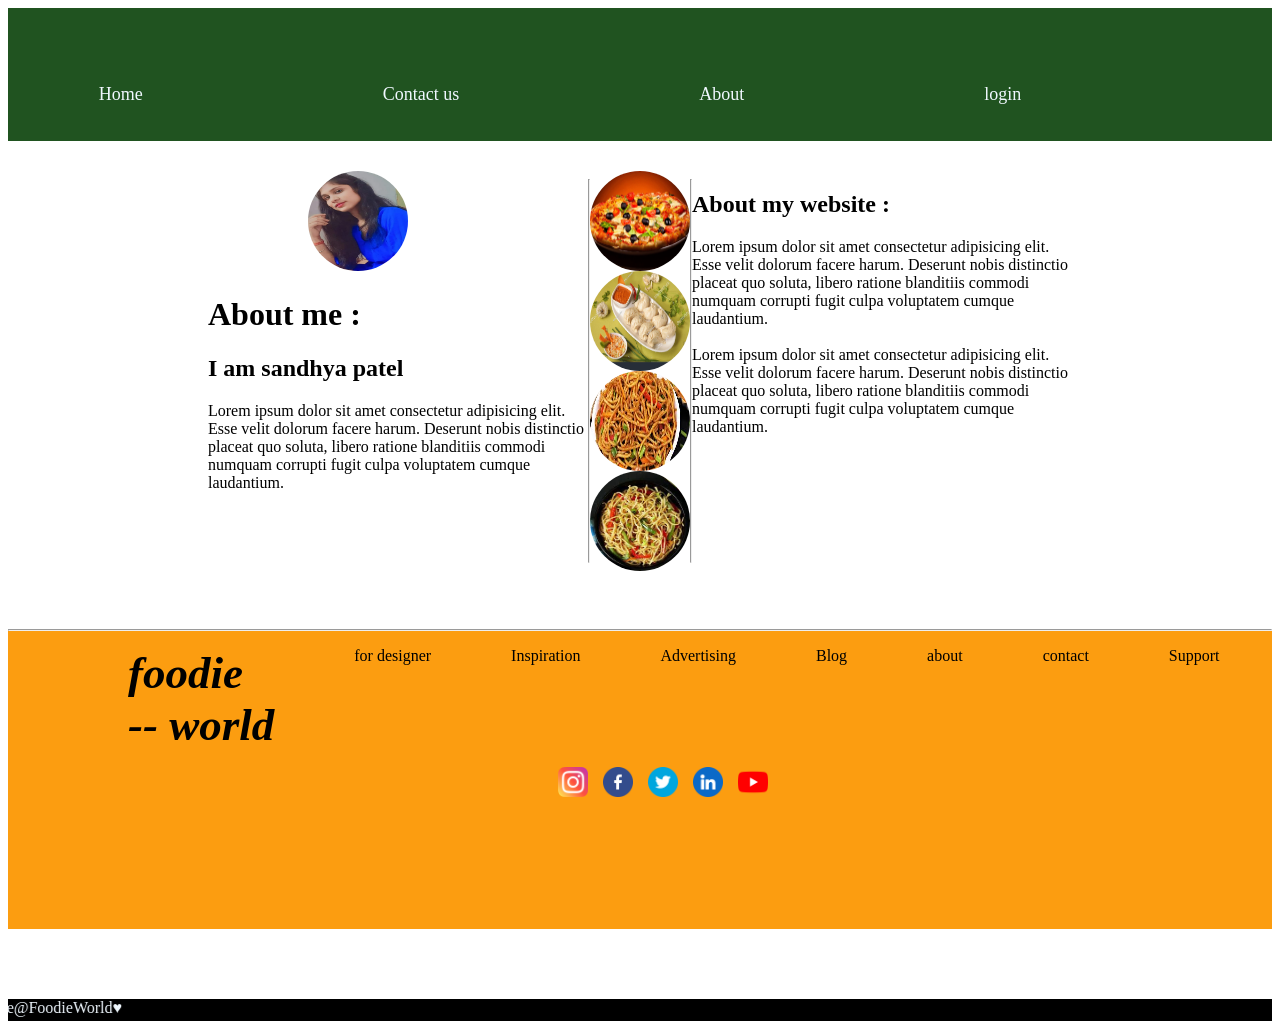
<file: about.html>
<!DOCTYPE html>
<html lang="en">
<head>
    <meta charset="UTF-8">
    <meta http-equiv="X-UA-Compatible" content="IE=edge">
    <meta name="viewport" content="width=device-width, initial-scale=1.0">
    <title>about</title>
    <style type="text/css">
        nav {
    background-color: rgb(32, 83, 32);
    color: black;
   display: grid;
    place-items: center;
    margin-bottom: 30px;
    font-family: Cambria, Cochin, Georgia, Times, 'Times New Roman', serif;
}
nav ul a{
    display: inline-block;
    padding: 20px;
    transition: o.2s ease;
    text-decoration-line: none;
}
nav ul  a:hover{
   
    color:black;
    border-radius: 5px;
}
        .s0 img{
            margin-left: 100px;
            transition: 0.5s ease;
        }
        .s0 img:hover{
            transform: scale(1.05);
        }
        .s0{
            margin-left: 200px;
        }
      
        .add {
          display: flex;
         
          
        }
        .center{
            margin-right: 200px;
        }
        .sum{
            text-align: center;
            margin-top: 30px;
            margin-left: 200px;
            
          
        }
        button{
           
            color: white;
            margin-left: 700px;
            width: fit-content;
        }
        i{
            text-align: center;
            margin-left: 600px;
        }
        .add1{
    background-color: grey;
    border-radius: 25px;

}
.s0 img{
    border-radius: 50%;
    width: 100px;
    height: 100px;
    margin-left: 100px;
}
.nav a{
    float: right;
    margin-right: 200px;
    text-decoration: none;
    color: aliceblue;
    margin-top: 40px;
    font-size: large;
}
.copy{
        margin-top: 70px;
        background-color: black;
        color: aliceblue;
        
    }
    .span img{
             display: block;
         width: 100px;
         height: 100px;
            transition: 0.5s ease;
            border-radius: 50%;
    
    }
    .about{
       
        margin-top: 40px;
        background-color: rgb(252, 157, 16);
        color: #000;
        height: 300px;

    }
    .about ul{
        display: flex;
    }
    .about ul li{
        padding-left: 70px;
        list-style: none;
        text-decoration: none;
        margin-left: 10px;
        cursor: pointer;
        list-style-type: none;
        color:black ;
    }
    .about ul li a{
text-decoration: none;
list-style-type: none;
color: #000;

    }
       
    li b{
        font-style: italic;
        font-size: 45px;
    }
    .about .im {
        display: flex;
        width: 30px;
        height: 30px;
        border-radius: 50%;
        margin-top: 10px;
        cursor: pointer;
        margin-top: 10px;
        margin-left: 500px;
        padding-left: 50px;
        
    
    }
    
  

    </style>
</head>
<body> 
    <nav class="nav">
    <ul type="none">
        <a href="loginpage.html"><li>login</li></a>
        <a href="about.html"><li>About</li></a>
        <a href="contact01.html"><li>Contact us</li></a>
<a href="foodie.html"><li> Home </li></a>




</ul>
</nav>
   
    
    <div class="add">
        <div class="s0 ">
            <img   src="image/sandhya (3).jpeg"  width="300px" height="300px" alt=""> <br>
            <h1> About me :</h1> 
         <h2>I am sandhya patel</h2> 

    Lorem ipsum dolor sit amet consectetur adipisicing elit. <br>
    Esse velit dolorum facere harum. Deserunt nobis distinctio <br>
    placeat quo soluta, libero ratione blanditiis commodi <br>
    numquam corrupti fugit culpa voluptatem cumque laudantium. <br><br>

</div> 
<hr>
<span class="span">
<img src="image/veg pizza.jpg" alt="">
<img src="image/chez momos.jpg" alt="">
<img src="image/masala chowmien.jpeg" alt="">
<img src="image/hakka noddles01.jpeg" alt="">

</span>
<hr>
<div class="center">
    <h2>About my website : </h2>
    <!-- <h3>Good Food Good Life! </h3><br> -->

    Lorem ipsum dolor sit amet consectetur adipisicing elit. <br>
    Esse velit dolorum facere harum. Deserunt nobis distinctio <br>
    placeat quo soluta, libero ratione blanditiis commodi <br>
    numquam corrupti fugit culpa voluptatem cumque laudantium. <br><br>
    Lorem ipsum dolor sit amet consectetur adipisicing elit. <br>
    Esse velit dolorum facere harum. Deserunt nobis distinctio <br>
    placeat quo soluta, libero ratione blanditiis commodi <br>
    numquam corrupti fugit culpa voluptatem cumque laudantium. <br><br>
    <br>
  
    
</div>
</div>

<br>

<section class="about">
    <hr>
    
    <ul>
        <li><b>foodie <br>-- world</b> </li>
        <li>for designer</li>
        <li>Inspiration</li>
        <li>Advertising</li>
        <li>Blog</li>
        <li><a href="about.html">about</a></li>
        <li><a href="contact01.html">contact</a></li>

        <li>Support</li> 
       
    </ul>
    <div class="im">
        <img src="image/instagram.png" alt="">
      <img style="margin-left: 15px;" src="image/facebook.png" alt="">
      <img style="margin-left: 15px;" src="image/twitter.png" alt="">  
      <img style="margin-left: 15px;" src="image/linkedin.png" alt="">  
      <img style="margin-left: 15px;" src="image/youtube.png" alt="">  
  
    </div>
   </section>

<div class="copy">
    
    <marquee behavior="scroll" direction="right">
copywrite@FoodieWorld&hearts;
</marquee>
</div>   
</body>
</html>
</file>
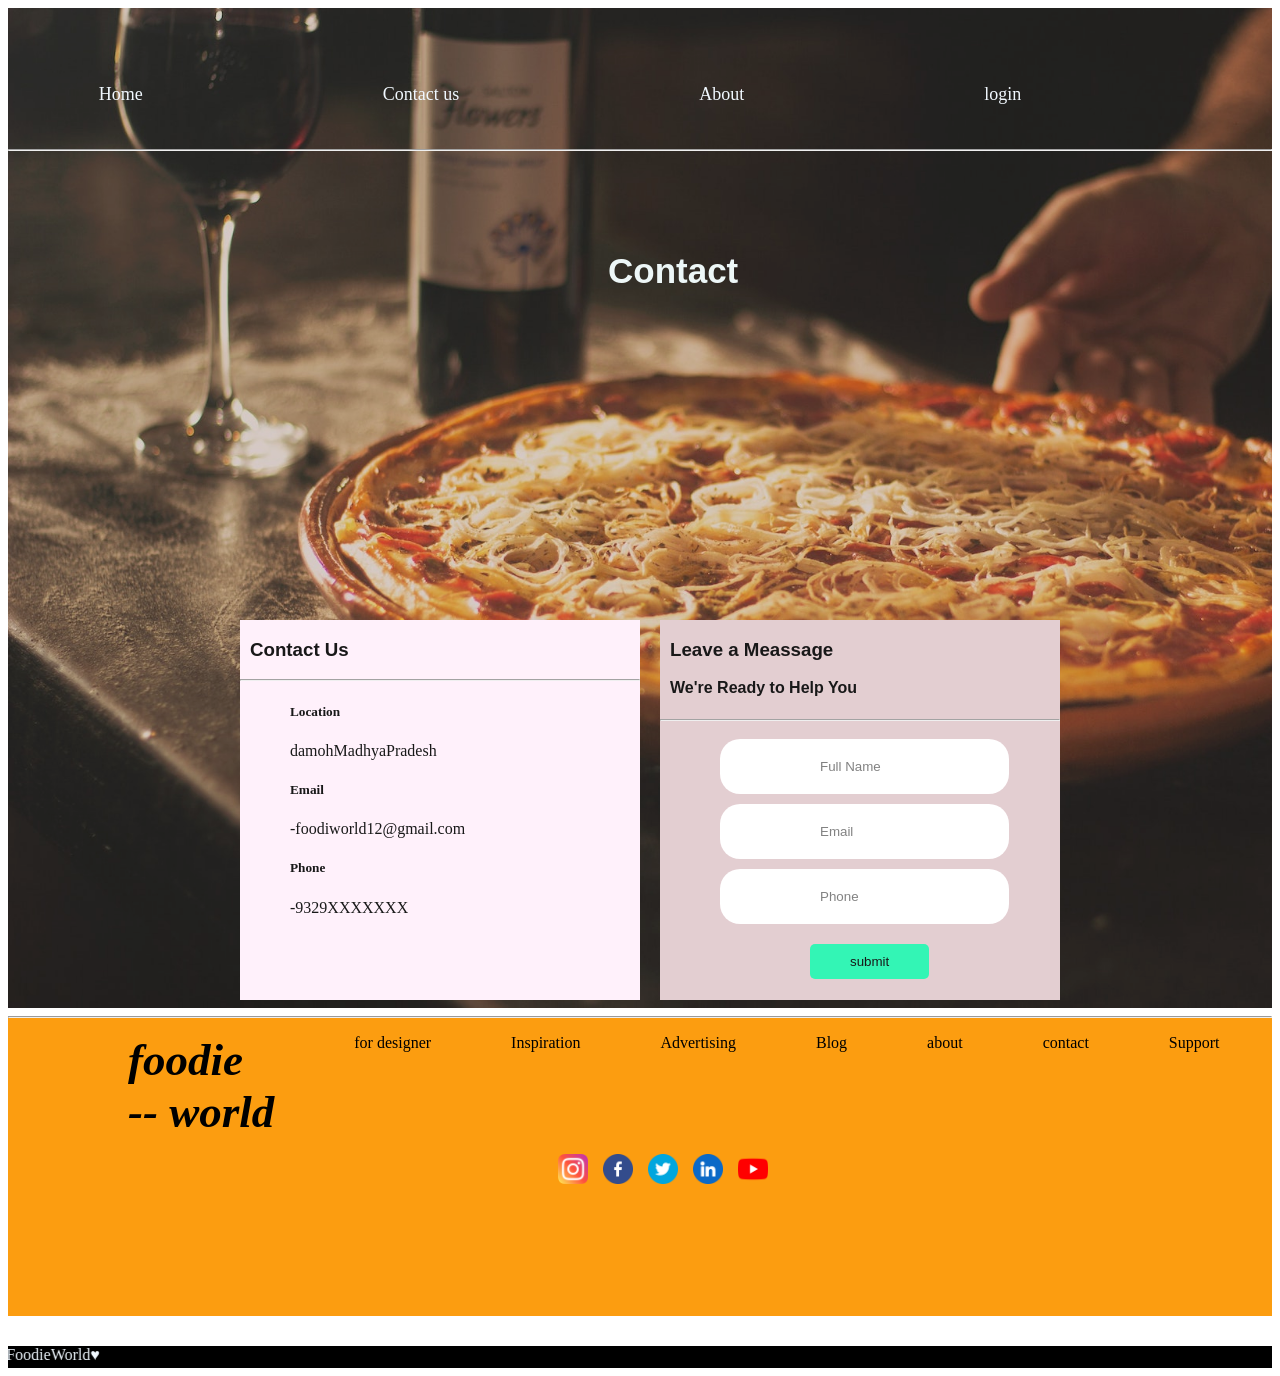
<file: contact01.html>
<!DOCTYPE html>
<html lang="en">
<head>
    <meta charset="UTF-8">
    <meta http-equiv="X-UA-Compatible" content="IE=edge">
    <meta name="viewport" content="width=device-width, initial-scale=1.0">
    <title>about</title>
    <style type="text/css">
        nav {
    /* background-color: rgb(189, 236, 189); */
    color: rgb(248, 242, 242);
   display: grid;
    place-items: center;
    margin-bottom: 30px;
    font-family: Cambria, Cochin, Georgia, Times, 'Times New Roman', serif;
}
nav ul a{
    display: inline-block;
    padding: 20px;
    transition: o.2s ease;
    text-decoration-line: none;
}
nav ul  a:hover{
   
    color:black;
    border-radius: 5px;
}
        .s0 img{
            margin-left: 100px;
            transition: 0.5s ease;
        }
        .s0 img:hover{
            transform: scale(1.05);
        }
        .s0{
            margin-left: 200px;
        }
      
        .add {
          display: flex;
         
          
        }
        .center{
            margin-right: 200px;
        }
        .sum{
            text-align: center;
            margin-top: 30px;
            margin-left: 200px;
            
          
        }
        button{
           
            color: white;
            margin-left: 700px;
            width: fit-content;
        }
        i{
            text-align: center;
            margin-left: 600px;
        }
        .add1{
    background-color: grey;
    border-radius: 25px;

}
.s0 img{
    border-radius: 50%;
    width: 100px;
    height: 100px;
    margin-left: 100px;
}
.nav a{
    float: right;
    margin-right: 200px;
    text-decoration: none;
    color: aliceblue;
    margin-top: 40px;
    font-size: large;
}
.nav{
    margin-bottom: 0;
}
.copy{
        margin-top: 30px;
        background-color: black;
        color: aliceblue;
        
    }
    .span img{
             display: block;
         width: 100px;
         height: 100px;
            transition: 0.5s ease;
            border-radius: 50%;
    
    }
    .about{
       
        margin-top: 0px;
        background-color: rgb(252, 157, 16);
        color: #000;
        height: 300px;

    }
    .about ul{
        display: flex;
    }
    .about ul li{
        padding-left: 70px;
        list-style: none;
        text-decoration: none;
        margin-left: 10px;
        cursor: pointer;
        list-style-type: none;
        color:black ;
    }
    .about ul li a{
text-decoration: none;
list-style-type: none;
color: #000;

    }
       
    li b{
        font-style: italic;
        font-size: 45px;
    }
    .about .im {
        display: flex;
        width: 30px;
        height: 30px;
        border-radius: 50%;
        margin-top: 10px;
        cursor: pointer;
        margin-top: 10px;
        margin-left: 500px;
        padding-left: 50px;
        
    
    }
    .contact{
        margin-top: 0;
    }

    .bgImage{
        background-image: url('./image/01.jpg');
        background-repeat: no-repeat;
      background-size: cover;
      opacity: 0.9;
      height: 1000px;
      margin-bottom: 0px;

    }
    h2{
        
        color: rgb(236, 247, 247);
        margin-top: 100px;
        margin-left: 600px;
        font-size: 35px;
        font-family: 'Gill Sans', 'Gill Sans MT', Calibri, 'Trebuchet MS', sans-serif;
        font-weight: bolder;
    }
    .us{
        background-color: rgb(255, 240, 251);
       
        width: 400px;
        height: 380px;
      margin-top: 300px;
      margin-left: 20px;
        
    }
    .div{
        display: flex;
        position: relative;
        justify-content: center;
        align-items: center;
    }
    h3{
        margin-left: 10px;
        font-family: 'Franklin Gothic Medium', 'Arial Narrow', Arial, sans-serif;
    }
    h4{
        margin-left: 10px;
        margin-top: 0px;
        font-family: 'Franklin Gothic Medium', 'Arial Narrow', Arial, sans-serif;
    }
    .span{
        margin-left: 50px;
    }
    #us{
        background-color: rgb(225, 201, 205);
       
    }

    input{
        margin-left: 60px;
        margin-top: 10px;
        padding: 20px 20px 20px 100px;
        border-radius: 20px;
        border: none;
        
    }
    .form button{

        margin-left: 150px;
        margin-top: 20px;
        padding: 10px 40px 10px 40px;
        border-radius: 5px;
        border: none;
        color: #000;
        cursor: pointer;
        background-color: rgb(30, 245, 174);

        
    }
    
  

    </style>
</head>
<body> 
   

<section class="contact">

    <div class="bgImage">

        <nav class="nav">
            <ul type="none">
                <a href="loginpage.html"><li>login</li></a>
                <a href="about.html"><li>About</li></a>
                <a href="contact01.html"><li>Contact us</li></a>
        <a href="foodie.html"><li> Home </li></a>
        
        </ul>
        </nav>
        <hr>

        <h2 >Contact </h2>

        <div class="div">
            <div class="us">
                
                <h3>  Contact Us</h3>
                <hr>
                <div class="span">
                <h5>  Location </h5>
               
                 <p>  damohMadhyaPradesh</p> 
                  
                  <h5>  Email  </h5>
                  <p> -foodiworld12@gmail.com </p> 
                <h5>Phone</h5>
               <p>-9329XXXXXXX</p>
                
            </div>

           
            </div>
            <div class="us" id="us">
               <h3>Leave a Meassage</h3> 
              <h4>We're Ready to Help You</h4> 
               <hr>
               <div class="form">
                <input type="text" placeholder="Full Name"> <br>
                <input type="email" placeholder="Email"> <br>
                <input type="number" placeholder="Phone">

                <button>submit</button>
               </div>
            </div>
        </div>

    </div>



</section>
   
    
    

<section class="about">
    <hr>
    
    <ul>
        <li><b>foodie <br>-- world</b> </li>
        <li>for designer</li>
        <li>Inspiration</li>
        <li>Advertising</li>
        <li>Blog</li>
        <li><a href="about.html">about</a></li>
        <li><a href="contact01.html">contact</a></li>

        <li>Support</li> 
       
    </ul>
    <div class="im">
        <img src="image/instagram.png" alt="">
      <img style="margin-left: 15px;" src="image/facebook.png" alt="">
      <img style="margin-left: 15px;" src="image/twitter.png" alt="">  
      <img style="margin-left: 15px;" src="image/linkedin.png" alt="">  
      <img style="margin-left: 15px;" src="image/youtube.png" alt="">  
  
    </div>
   </section>

<div class="copy">
    
    <marquee behavior="scroll" direction="right">
copywrite@FoodieWorld&hearts;
</marquee>
</div>   
</body>
</html>
</file>
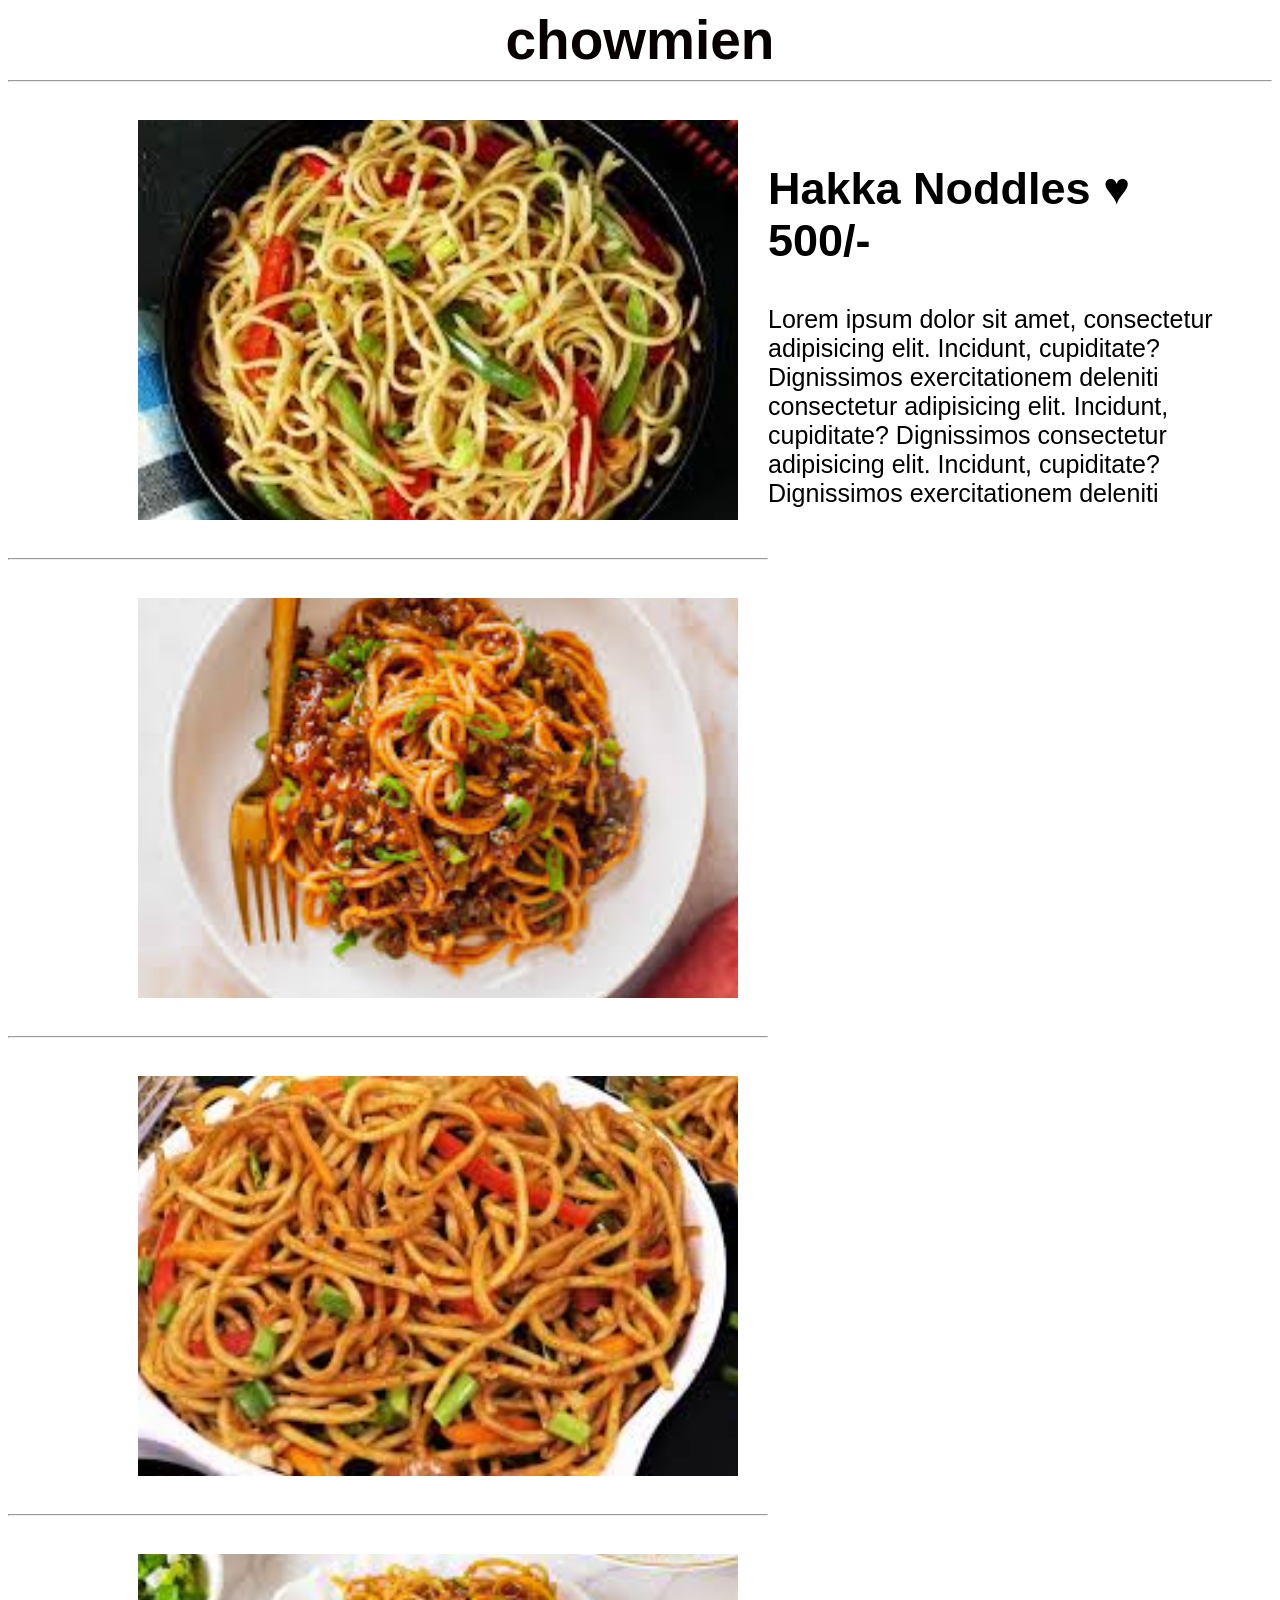
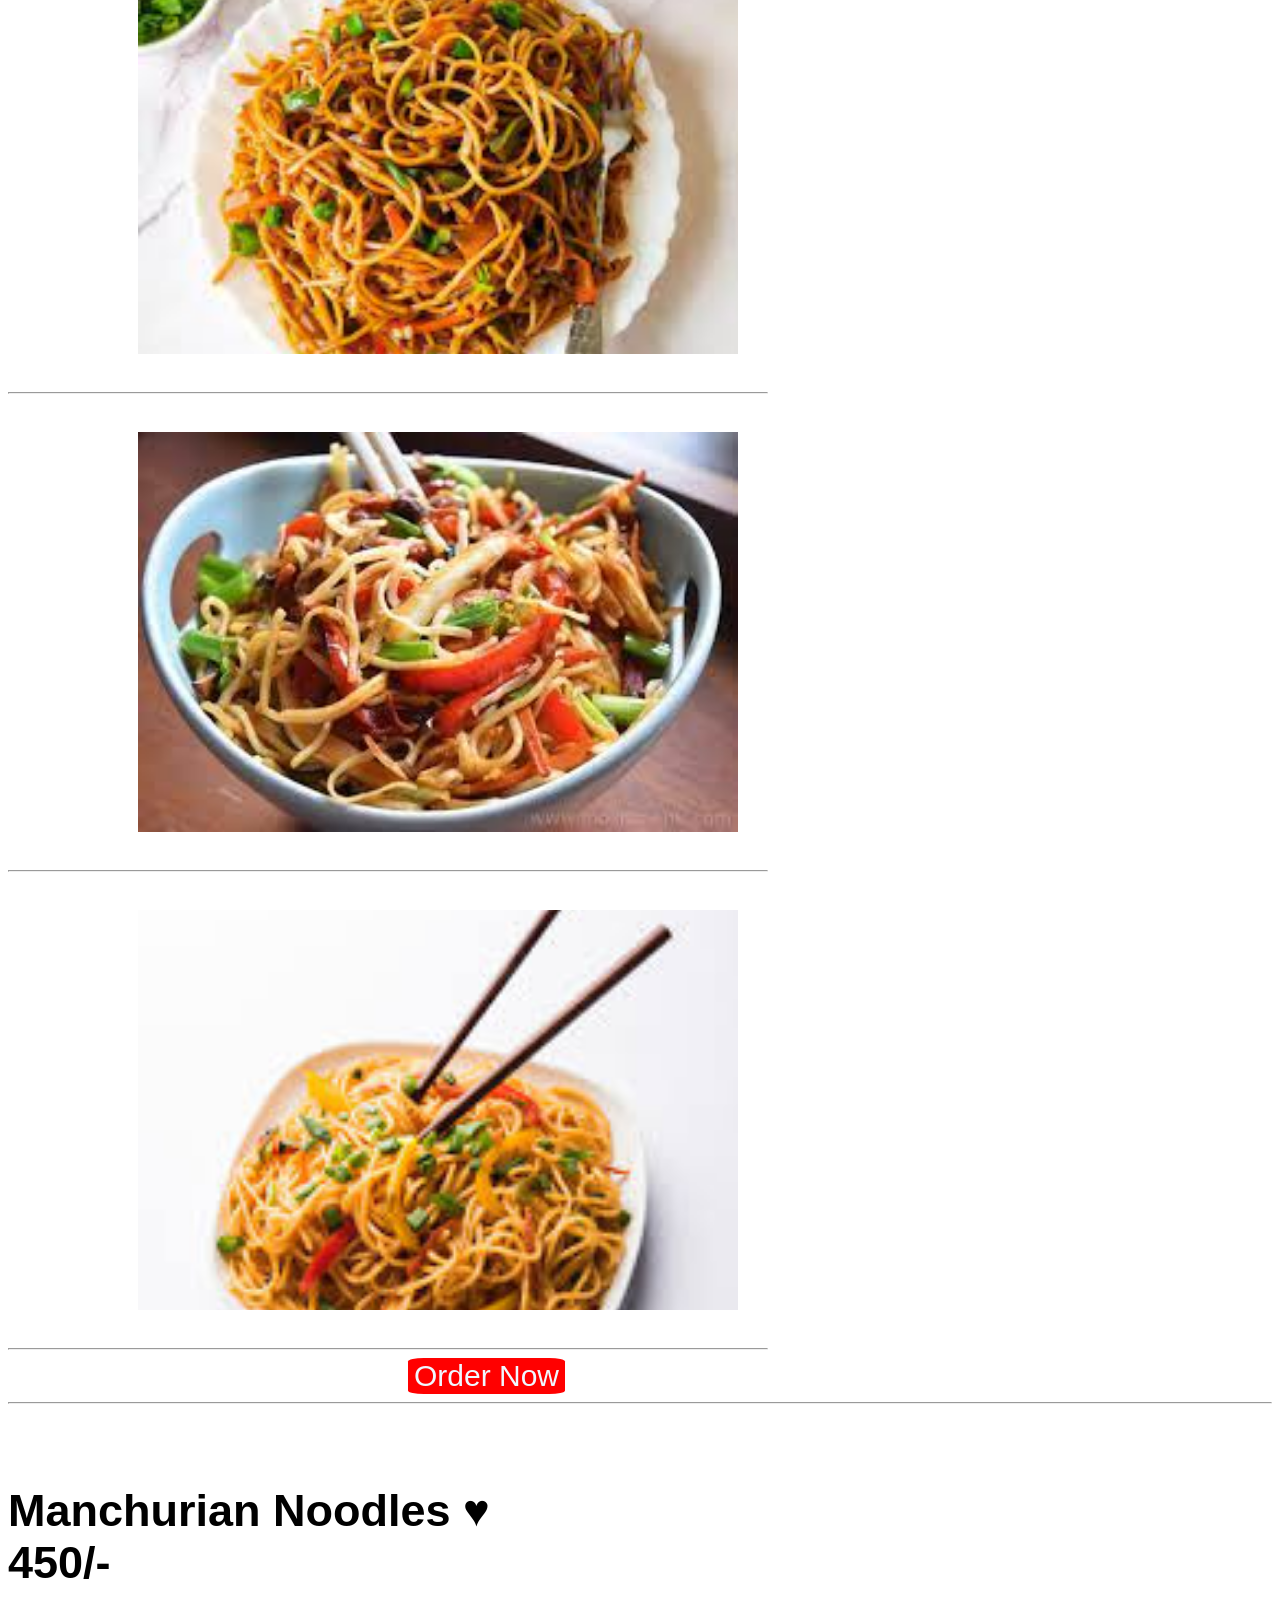
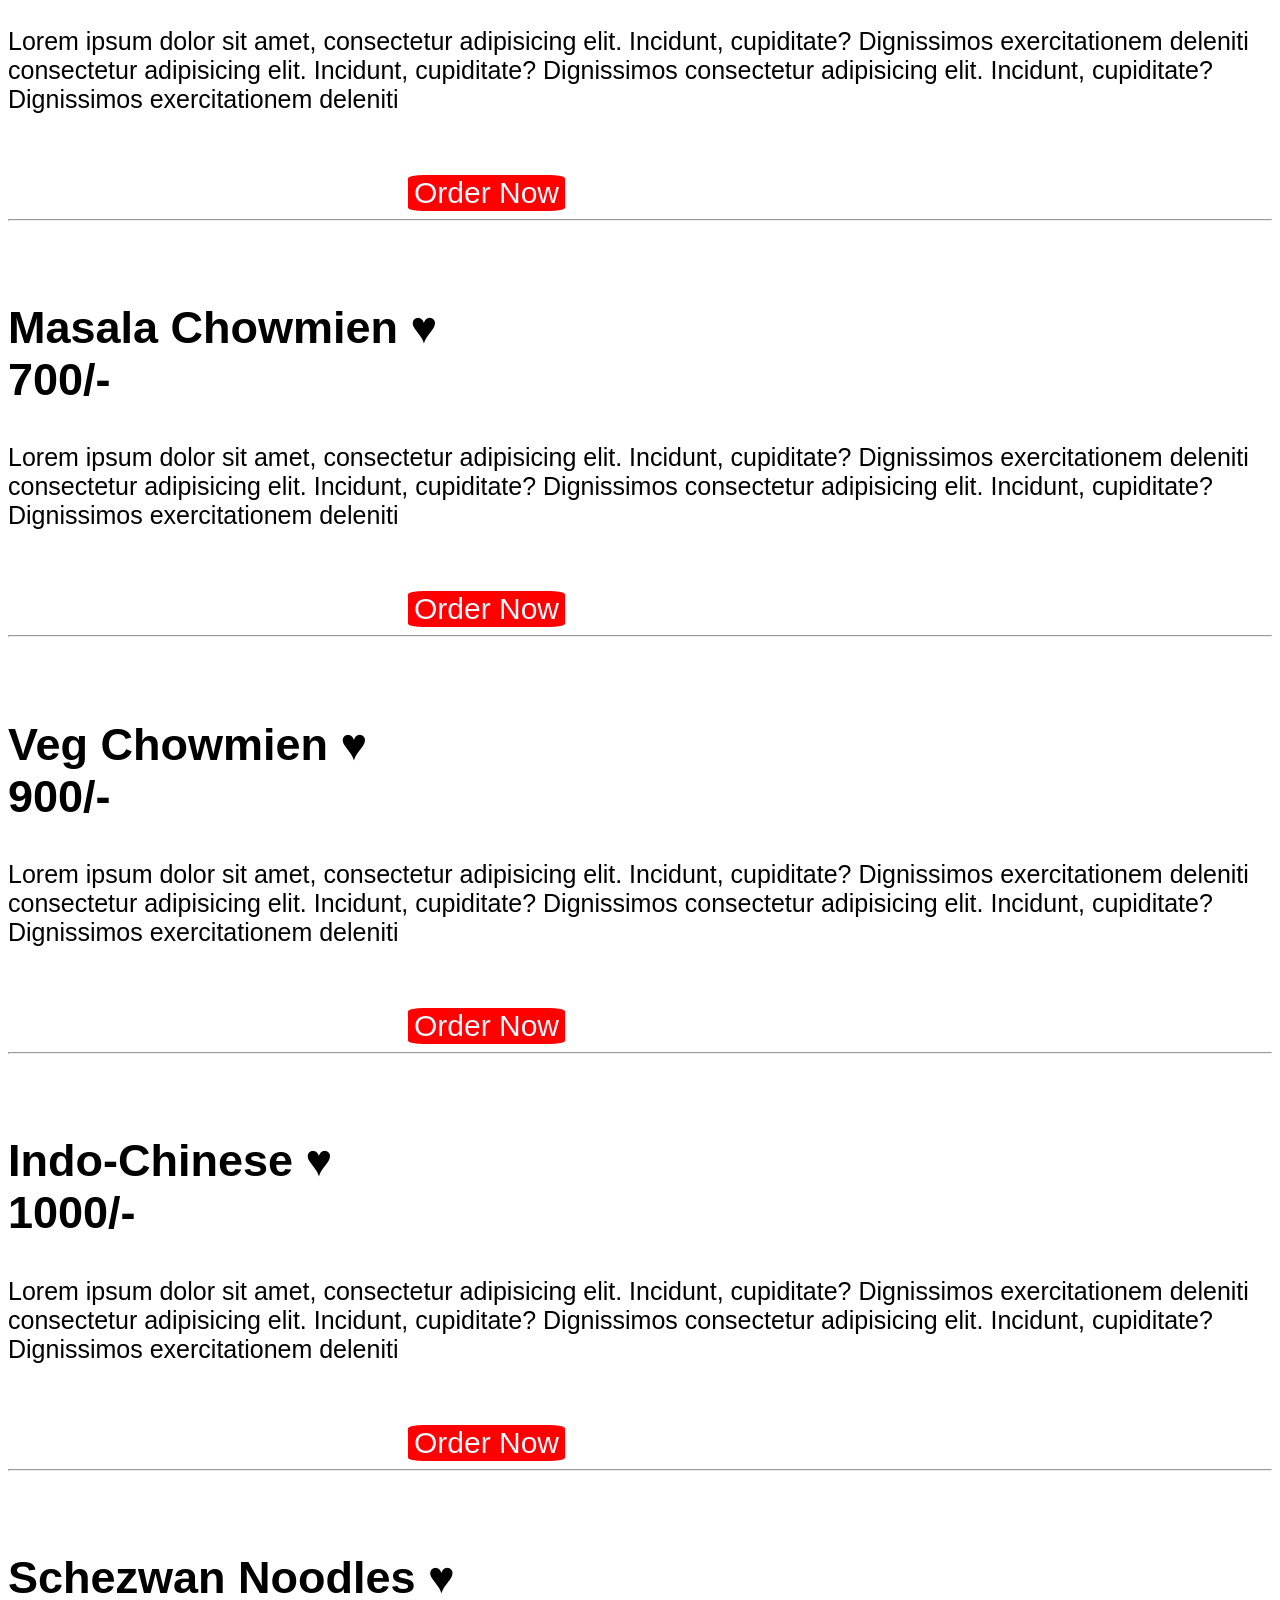
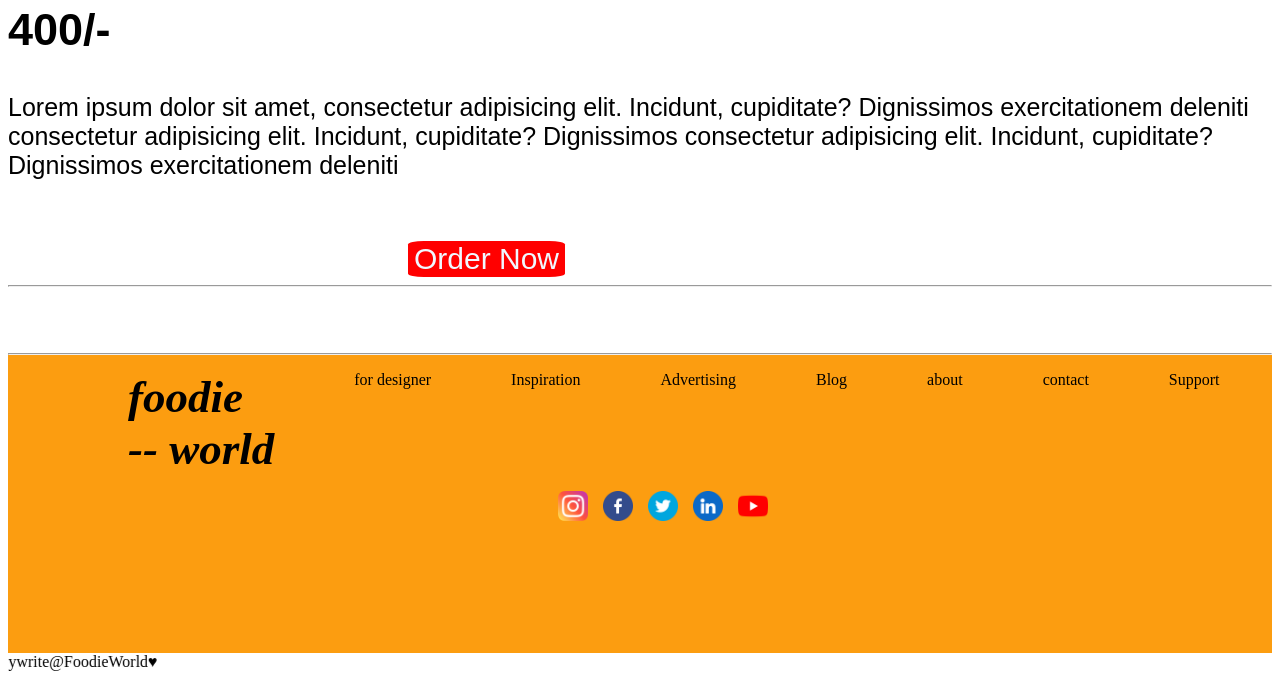
<file: insideChowmin.html>
<!DOCTYPE html>
<html lang="en">
<head>
    <meta charset="UTF-8">
    <meta name="viewport" content="width=device-width, initial-scale=1.0">
    <title> inside page

    </title>

    <style>
        .food {
            margin-top: 50px;
            font-size: 55px;
            font-family: 'Gill Sans', 'Gill Sans MT', Calibri, 'Trebuchet MS', sans-serif;
            color: rgb(7, 0, 1);
            display: contents;
            font-weight: bolder;
    

        }
        .des{
            display: flex;
           
        }
        .image{
            
  
        }

        .item img{
    display: grid;
    grid-template-rows: repeat(3, 1fr);
    padding: 30px 30px;
    grid-column-gap: 20px;
    grid-row-gap: 30px;
    margin-left: 100px;
      width: 600px;
      height: 400px;
     object-fit: cover;
     cursor: pointer;
     transition: 0.2s ease;
}
.item img:hover{
    transform: scale(1.04);
}
h2{
    
    animation-name: love;
    font-size: 45px;
    font-family: 'Gill Sans', 'Gill Sans MT', Calibri, 'Trebuchet MS', sans-serif;
   
}
b{
    
    transition: 0.5s ease;
    
} 
    

b:hover{
    transform: scale(1.5);
    color: red;

}
#d1{
    font-size: 25px;
    font-family: 'Gill Sans', 'Gill Sans MT', Calibri, 'Trebuchet MS', sans-serif;
}

#btn{
    background-color: red;
    color: antiquewhite;
    text-align: center;
    margin-left: 400px;
    border: 0px;
    border-radius: 10%;
    transition: 0.5s ease;

   
    
}

.order{
    background-color: red;
    color: aliceblue;
    font-size: 30px;
    font-family: 'Gill Sans', 'Gill Sans MT', Calibri, 'Trebuchet MS', sans-serif;
    text-decoration: none;
    list-style: none;
   
   
}
.des{
    float: left;
}
.d2{
    height: 400px;
  
}

/* footer section */
.about{
       
       margin-top: 40px;
       background-color: rgb(252, 157, 16);
       color: #000;
       height: 300px;

   }
   .about ul{
       display: flex;
   }
   .about ul li{
       padding-left: 70px;
       list-style: none;
       text-decoration: none;
       margin-left: 10px;
       cursor: pointer;
       list-style-type: none;
       color:black ;
   }
   .about ul li a{
text-decoration: none;
list-style-type: none;
color: #000;

   }
      
   li b{
       font-style: italic;
       font-size: 45px;
   }
   .about .im {
       display: flex;
       width: 30px;
       height: 30px;
       border-radius: 50%;
       margin-top: 10px;
       cursor: pointer;
       margin-top: 10px;
       margin-left: 500px;
       padding-left: 50px;
       
   
   }
   
 </style>
</head>
<body>

   <div  class="food">
    <center>chowmien</center> 
</div>
    <hr>
    <div class="des" >
        
            <span class="item">
                
                <img src="image/hakka noddles01.jpeg" alt="">

            <hr>
            <img src="image/manchurian noodles.jpeg" alt="">
            <hr>
            <img src="image/masala chowmien.jpeg" alt="">
            <hr>
            <img src="image/veg chowmien.jpeg" alt="">
            <hr>
            <img src="image/indo-chinese.jpeg" alt="">
            <hr>
            <img src="image/schezwan noodles.jpeg" alt="">
            <hr>

        </span>

        </div>


        <span class="item">
                
            <span class="d2">
                <br> <br>
                <h2> Hakka Noddles <b>&hearts;</b> <br>500/-</h2> 
                <p id="d1">
                Lorem ipsum dolor sit amet,
                 consectetur adipisicing elit.
                 Incidunt, cupiditate? Dignissimos 
                 exercitationem deleniti  <br>
                 consectetur adipisicing elit.
                 Incidunt, cupiditate? Dignissimos 
                 consectetur adipisicing elit.
                 Incidunt, cupiditate? Dignissimos 
                 exercitationem deleniti  <br>
                </p>
                <br><br>
                <button id="btn"><a href="order.html" class="order"> Order Now</a></button>
            </span>

            <hr>
            <span class="d2">
                <br> <br>
                <h2> Manchurian Noodles <b>&hearts;</b> <br>450/-</h2> 
                <p id="d1">
                Lorem ipsum dolor sit amet,
                 consectetur adipisicing elit.
                 Incidunt, cupiditate? Dignissimos 
                 exercitationem deleniti  <br>
                 consectetur adipisicing elit.
                 Incidunt, cupiditate? Dignissimos 
                 consectetur adipisicing elit.
                 Incidunt, cupiditate? Dignissimos 
                 exercitationem deleniti  <br>
                </p>
                <br><br>
                <button id="btn"><a href="order.html" class="order"> Order Now</a></button>
            </span>
            <hr>
            <span class="d2">
                <br> <br>
                <h2> Masala Chowmien <b>&hearts;</b> <br>700/-</h2> 
                <p id="d1">
                Lorem ipsum dolor sit amet,
                 consectetur adipisicing elit.
                 Incidunt, cupiditate? Dignissimos 
                 exercitationem deleniti  <br>
                 consectetur adipisicing elit.
                 Incidunt, cupiditate? Dignissimos 
                 consectetur adipisicing elit.
                 Incidunt, cupiditate? Dignissimos 
                 exercitationem deleniti  <br>
                </p>
                <br><br>
                <button id="btn"><a href="order.html" class="order"> Order Now</a></button>
            </span>
            <hr>
            <span class="d2">
                <br> <br>
                <h2>Veg Chowmien <b>&hearts;</b> <br>900/-</h2> 
                <p id="d1">
                Lorem ipsum dolor sit amet,
                 consectetur adipisicing elit.
                 Incidunt, cupiditate? Dignissimos 
                 exercitationem deleniti  <br>
                 consectetur adipisicing elit.
                 Incidunt, cupiditate? Dignissimos 
                 consectetur adipisicing elit.
                 Incidunt, cupiditate? Dignissimos 
                 exercitationem deleniti  <br>
                </p>
                <br><br>
                <button id="btn"><a href="order.html" class="order"> Order Now</a></button>
            </span>
            <hr>
            <span class="d2">
                <br> <br>
                <h2> Indo-Chinese <b>&hearts;</b> <br>1000/-</h2> 
                <p id="d1">
                Lorem ipsum dolor sit amet,
                 consectetur adipisicing elit.
                 Incidunt, cupiditate? Dignissimos 
                 exercitationem deleniti  <br>
                 consectetur adipisicing elit.
                 Incidunt, cupiditate? Dignissimos 
                 consectetur adipisicing elit.
                 Incidunt, cupiditate? Dignissimos 
                 exercitationem deleniti  <br>
                </p>
                <br><br>
                <button id="btn"><a href="order.html" class="order"> Order Now</a></button>
            </span>
            <hr>
            <span class="d2">
                <br> <br>
                <h2> Schezwan Noodles <b>&hearts;</b> <br>400/-</h2> 
                <p id="d1">
                Lorem ipsum dolor sit amet,
                 consectetur adipisicing elit.
                 Incidunt, cupiditate? Dignissimos 
                 exercitationem deleniti  <br>
                 consectetur adipisicing elit.
                 Incidunt, cupiditate? Dignissimos 
                 consectetur adipisicing elit.
                 Incidunt, cupiditate? Dignissimos 
                 exercitationem deleniti  <br>
                </p>
                <br><br>
                <button id="btn"><a href="order.html" class="order"> Order Now</a></button>
            </span>
            <hr>

        </span>
    </div>
       
    <br>

    <!-- footer section -->

<section class="about">
    <hr>
    
    <ul>
        <li><b>foodie <br>-- world</b> </li>
        <li>for designer</li>
        <li>Inspiration</li>
        <li>Advertising</li>
        <li>Blog</li>
        <li><a href="about.html">about</a></li>
        <li><a href="contact01.html">contact</a></li>

        <li>Support</li> 
       
    </ul>
    <div class="im">
        <img src="image/instagram.png" alt="">
      <img style="margin-left: 15px;" src="image/facebook.png" alt="">
      <img style="margin-left: 15px;" src="image/twitter.png" alt="">  
      <img style="margin-left: 15px;" src="image/linkedin.png" alt="">  
      <img style="margin-left: 15px;" src="image/youtube.png" alt="">  
  
    </div>
   </section>

<div class="copy">
    
    <marquee behavior="scroll" direction="right">
copywrite@FoodieWorld&hearts;
</marquee>
</div>   
        
      
</body>
</html>
</file>
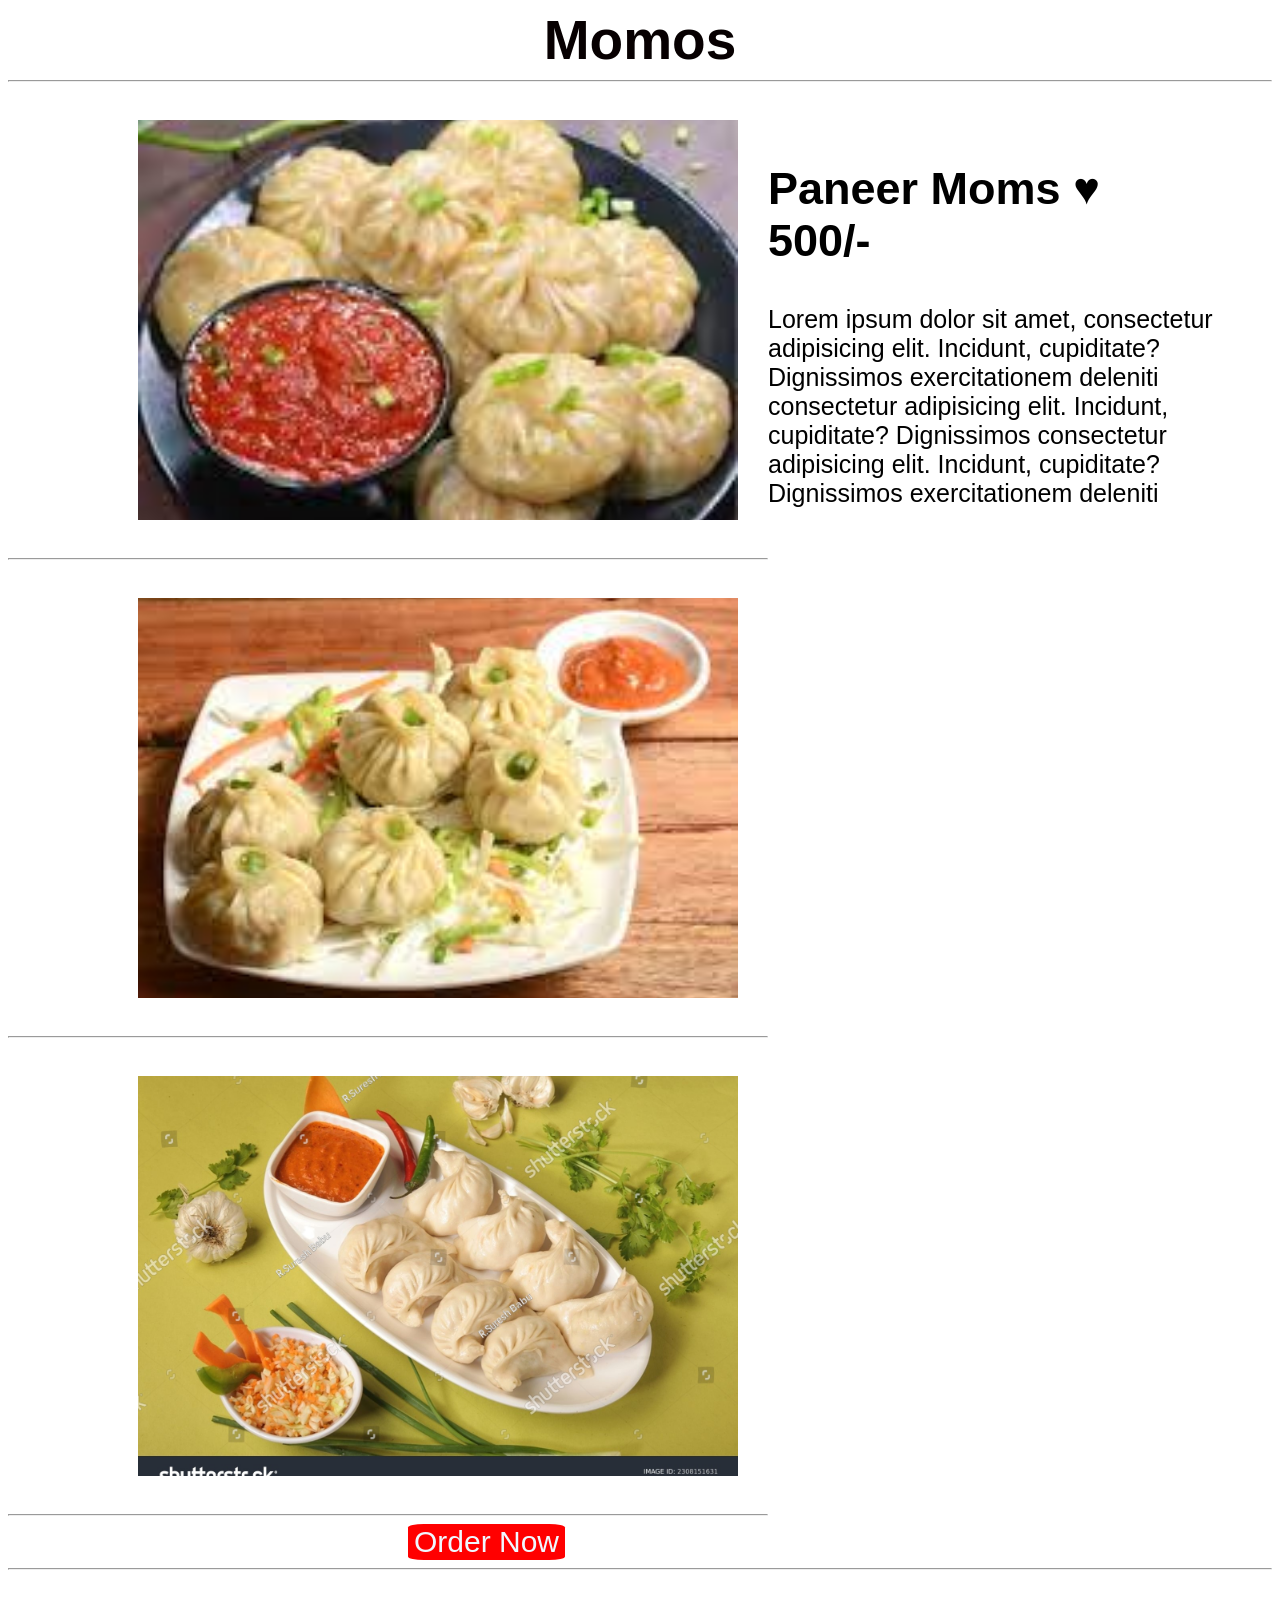
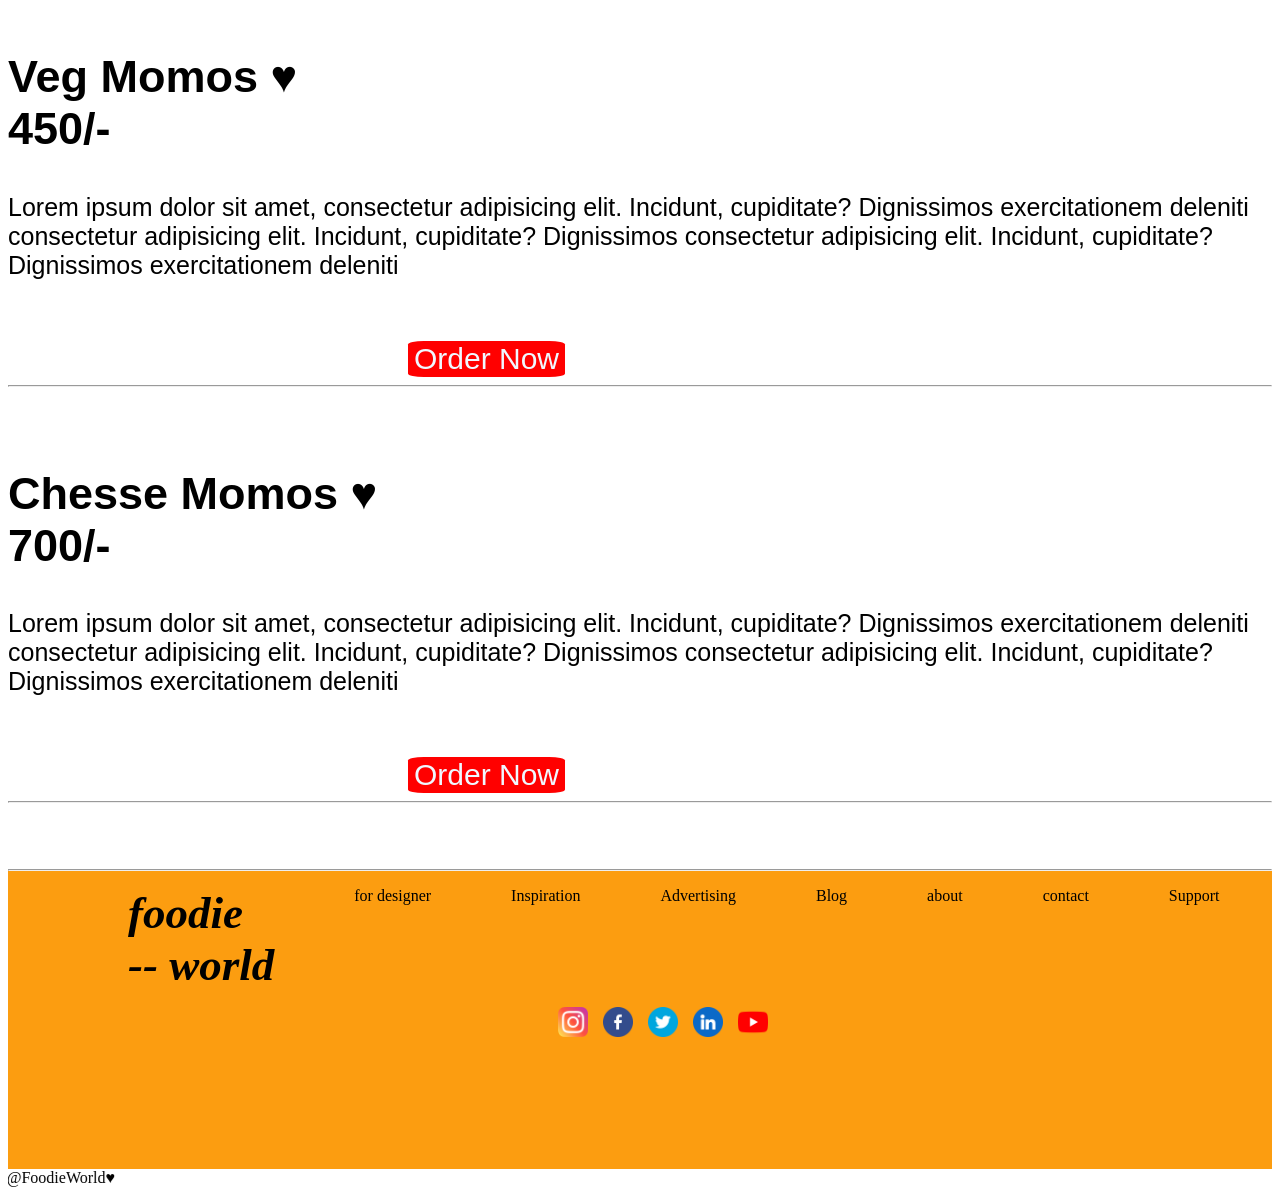
<file: insideMomos.html>
<!DOCTYPE html>
<html lang="en">
<head>
    <meta charset="UTF-8">
    <meta name="viewport" content="width=device-width, initial-scale=1.0">
    <title> inside page

    </title>

    <style>
        .food {
            margin-top: 50px;
            font-size: 55px;
            font-family: 'Gill Sans', 'Gill Sans MT', Calibri, 'Trebuchet MS', sans-serif;
            color: rgb(7, 0, 1);
            display: contents;
            font-weight: bolder;
    

        }
        .des{
            display: flex;
           
        }
        .image{
            
  
        }

        .item img{
    display: grid;
    grid-template-rows: repeat(3, 1fr);
    padding: 30px 30px;
    grid-column-gap: 20px;
    grid-row-gap: 30px;
    margin-left: 100px;
      width: 600px;
      height: 400px;
     object-fit: cover;
     cursor: pointer;
     transition: 0.2s ease;
}
.item img:hover{
    transform: scale(1.04);
}
h2{
    
    animation-name: love;
    font-size: 45px;
    font-family: 'Gill Sans', 'Gill Sans MT', Calibri, 'Trebuchet MS', sans-serif;
   
}
b{
    
    transition: 0.5s ease;
    
} 
    

b:hover{
    transform: scale(1.5);
    color: red;

}
#d1{
    font-size: 25px;
    font-family: 'Gill Sans', 'Gill Sans MT', Calibri, 'Trebuchet MS', sans-serif;
}

#btn{
    background-color: red;
    color: antiquewhite;
    text-align: center;
    margin-left: 400px;
    border: 0px;
    border-radius: 10%;
    transition: 0.5s ease;

   
    
}

.order{
    background-color: red;
    color: aliceblue;
    font-size: 30px;
    font-family: 'Gill Sans', 'Gill Sans MT', Calibri, 'Trebuchet MS', sans-serif;
    text-decoration: none;
    list-style: none;
   
   
}
.des{
    float: left;
}
.d2{
    height: 400px;
  
}

/* footer section */
.about{
       
       margin-top: 40px;
       background-color: rgb(252, 157, 16);
       color: #000;
       height: 300px;

   }
   .about ul{
       display: flex;
   }
   .about ul li{
       padding-left: 70px;
       list-style: none;
       text-decoration: none;
       margin-left: 10px;
       cursor: pointer;
       list-style-type: none;
       color:black ;
   }
   .about ul li a{
text-decoration: none;
list-style-type: none;
color: #000;

   }
      
   li b{
       font-style: italic;
       font-size: 45px;
   }
   .about .im {
       display: flex;
       width: 30px;
       height: 30px;
       border-radius: 50%;
       margin-top: 10px;
       cursor: pointer;
       margin-top: 10px;
       margin-left: 500px;
       padding-left: 50px;
       
   
   }
   
 </style>
</head>
<body>

   <div  class="food">
    <center>Momos</center> 
</div>
    <hr>
    <div class="des" >
        
            <span class="item">
                <img src="image/panir momos.jpeg" alt="">

            <hr>
            <img src="image/vez momos.jpeg" alt="">
            <hr>
            <img src="image/chez momos.jpg" alt="">
            
            <hr>

        </span>

        </div>


        <span class="item">
                
            <span class="d2">
                <br> <br>
                <h2> Paneer Moms <b>&hearts;</b> <br>500/-</h2> 
                <p id="d1">
                Lorem ipsum dolor sit amet,
                 consectetur adipisicing elit.
                 Incidunt, cupiditate? Dignissimos 
                 exercitationem deleniti  <br>
                 consectetur adipisicing elit.
                 Incidunt, cupiditate? Dignissimos 
                 consectetur adipisicing elit.
                 Incidunt, cupiditate? Dignissimos 
                 exercitationem deleniti  <br>
                </p>
                <br><br>
                <button id="btn"><a href="order.html" class="order"> Order Now</a></button>
            </span>

            <hr>
            <span class="d2">
                <br> <br>
                <h2>Veg Momos <b>&hearts;</b> <br>450/-</h2> 
                <p id="d1">
                Lorem ipsum dolor sit amet,
                 consectetur adipisicing elit.
                 Incidunt, cupiditate? Dignissimos 
                 exercitationem deleniti  <br>
                 consectetur adipisicing elit.
                 Incidunt, cupiditate? Dignissimos 
                 consectetur adipisicing elit.
                 Incidunt, cupiditate? Dignissimos 
                 exercitationem deleniti  <br>
                </p>
                <br><br>
                <button id="btn"><a href="order.html" class="order"> Order Now</a></button>
            </span>
            <hr>
            <span class="d2">
                <br> <br>
                <h2> Chesse Momos <b>&hearts;</b> <br>700/-</h2> 
                <p id="d1">
                Lorem ipsum dolor sit amet,
                 consectetur adipisicing elit.
                 Incidunt, cupiditate? Dignissimos 
                 exercitationem deleniti  <br>
                 consectetur adipisicing elit.
                 Incidunt, cupiditate? Dignissimos 
                 consectetur adipisicing elit.
                 Incidunt, cupiditate? Dignissimos 
                 exercitationem deleniti  <br>
                </p>
                <br><br>
                <button id="btn"><a href="order.html" class="order"> Order Now</a></button>
            </span>
           
            <hr>

        </span>
    </div>
       
    <br>

    <!-- footer section -->

<section class="about">
    <hr>
    
    <ul>
        <li><b>foodie <br>-- world</b> </li>
        <li>for designer</li>
        <li>Inspiration</li>
        <li>Advertising</li>
        <li>Blog</li>
        <li><a href="about.html">about</a></li>
        <li><a href="contact01.html">contact</a></li>

        <li>Support</li> 
       
    </ul>
    <div class="im">
        <img src="image/instagram.png" alt="">
      <img style="margin-left: 15px;" src="image/facebook.png" alt="">
      <img style="margin-left: 15px;" src="image/twitter.png" alt="">  
      <img style="margin-left: 15px;" src="image/linkedin.png" alt="">  
      <img style="margin-left: 15px;" src="image/youtube.png" alt="">  
  
    </div>
   </section>

<div class="copy">
    
    <marquee behavior="scroll" direction="right">
copywrite@FoodieWorld&hearts;
</marquee>
</div>   
        
      
</body>
</html>
</file>
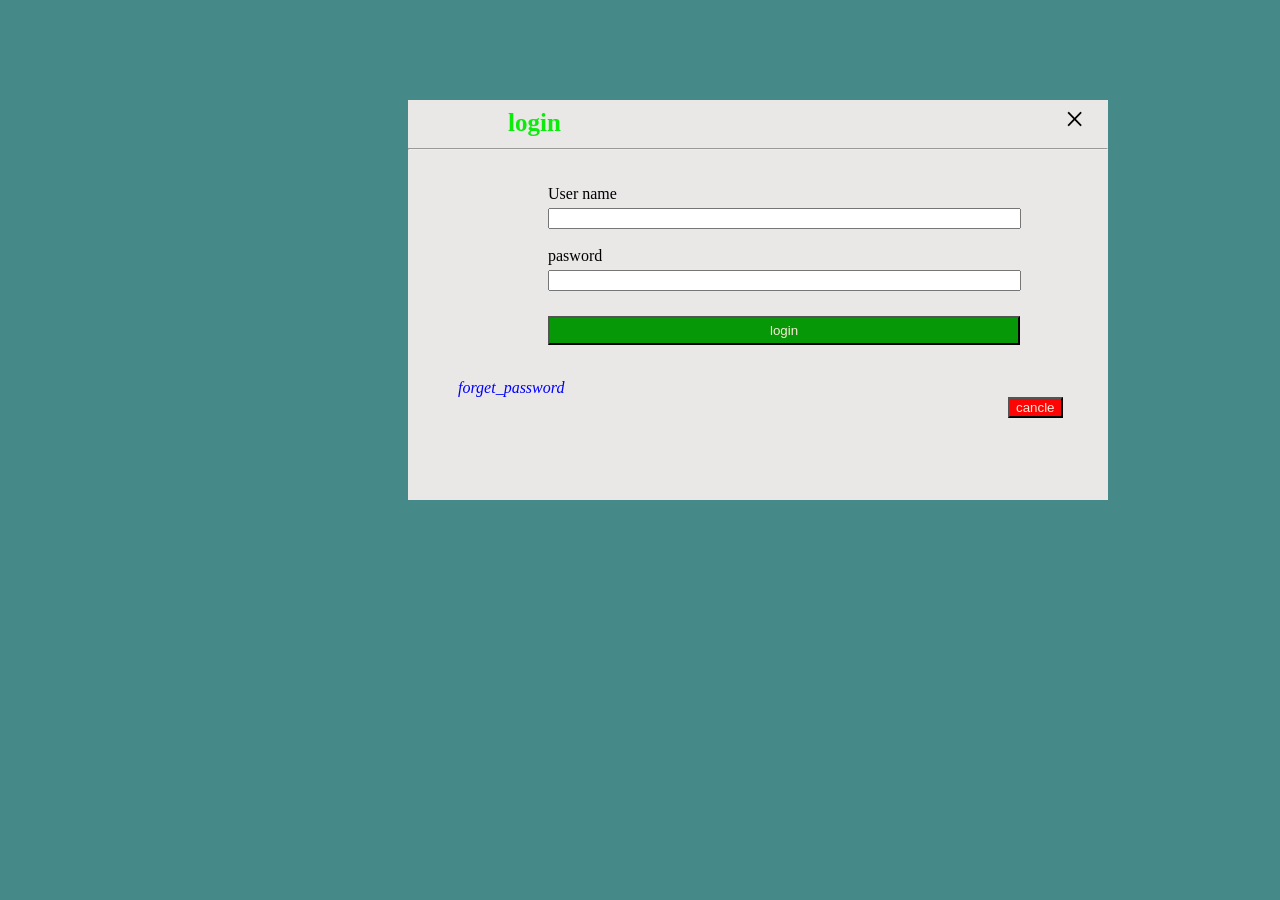
<file: loginpage.html>
<!DOCTYPE html>
<html lang="en">
<head>
  <meta charset="UTF-8">
  <meta name="viewport" content="width=device-width, initial-scale=1.0">
  <title>login page</title>
</head>
<style>
  body{
    background-color: rgb(70, 137, 137);
  }
  form{
    background-color: rgb(234, 231, 231);
    position: relative;
    justify-content: center;
    align-items: center;
    width: 700px;
    height: 400px;
    margin-left: 400px;
    margin-top: 100px;

  }
  b{
    margin-top: 20px;
    color: rgb(12, 235, 12);
    margin-left: 100px;
    font-size: 25px;
  }
  span{
    margin-left: 500px;
    font-size: 35px;
    color: bold;
  }
  
  input{
    padding-left:150px ;
    padding-right: 150px;
    margin-top: 5px;
  }
  ul{
    margin-left: 100px;
    margin-top: 35px;
  }
  .s02{
   
    margin-top: 25px;
    padding: 5px 220px 5px 220px;
    cursor: pointer;
    background-color: rgb(7, 152, 7);
    color: whitesmoke !important;
    text-decoration-line: none;
    list-style-type: none;

   
    
  }
  .btn{
    margin-left: 600px;
    cursor: pointer;
    background-color: rgb(253, 5, 5);
   
    
  }
  .s03{
    margin-left: 50px;
    color: bold;
    cursor: pointer;
    color: blue;
  }
  a{
    text-decoration-line: none;
    list-style-type: none;
color: antiquewhite;
  }
  .s04 a{
    text-decoration-line: none;
    list-style-type: none;
    color: black;

  }
</style>
<body>
  
  <div id="s01">
    <form action="login form">
      <b>login</b>
      <span class="s04"><a href="foodie.html">&times;</a></span>
      <hr>
      <ul>
      User name  <br>
   
      <input type="text" id="name" name="uname"> <br> <br>
      pasword  <br>
      <input type="number" id="pass" name="upass"> <br>
    
      <button class="s02"> <a href="foodie.html">login </a></login></button></ul> <br>
      <i class="s03">forget_password</i>
      <button class="btn"><a href="foodie.html">cancle </a></button>
      


    </form>
  </div>
  
</body>
</html>
</file>
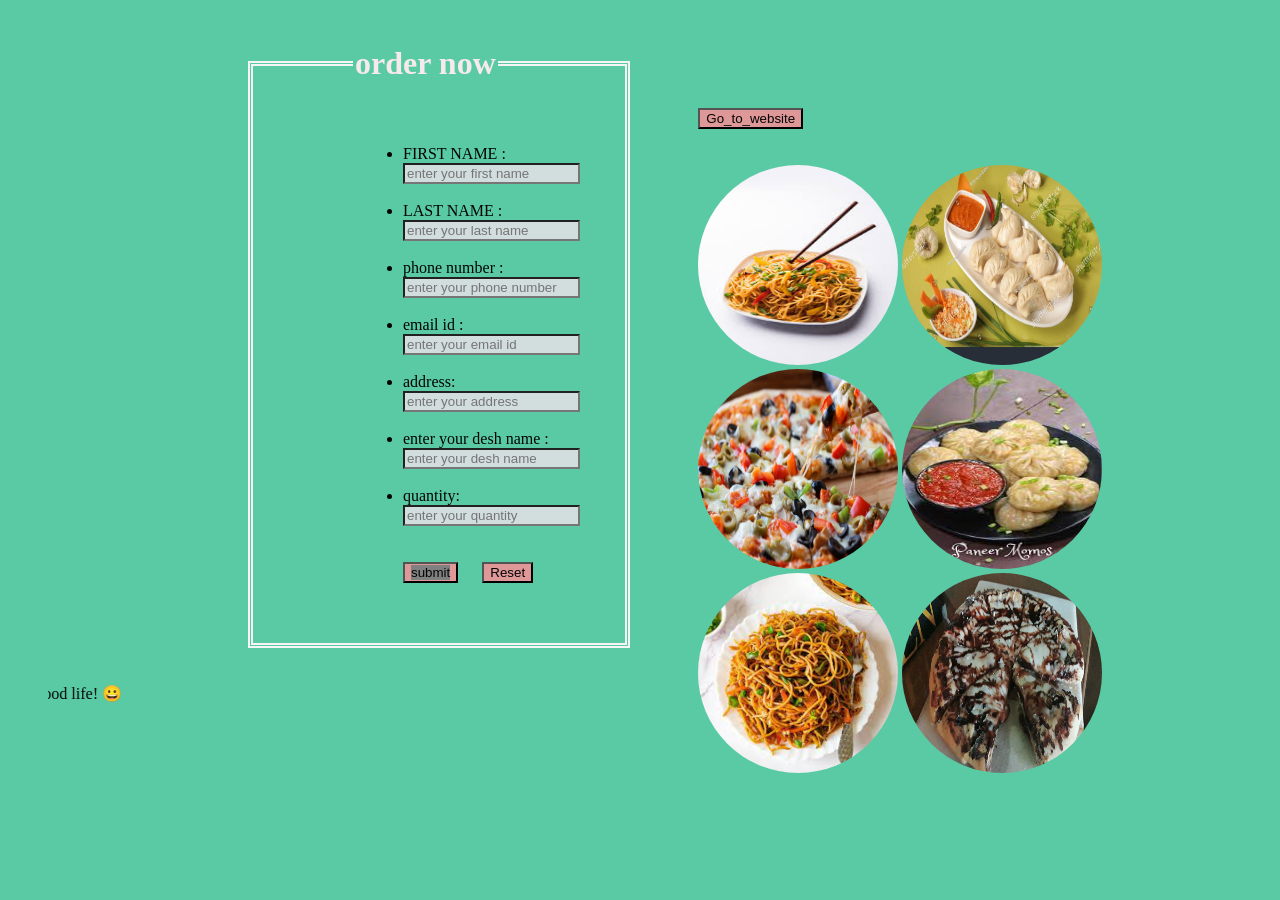
<file: order.html>
<!DOCTYPE html>
<html lang="en">
<head>
    <meta charset="UTF-8">
    <meta http-equiv="X-UA-Compatible" content="IE=edge">
    <meta name="viewport" content="width=device-width, initial-scale=1.0">
    <title>order
        
    </title>
    <style type="text/css" >
*{
    background-color: rgb(89, 202, 164);
    color: rgb(4, 4, 4);
}
input{
    background-color: rgb(210, 221, 221);
    color: #000;
}
.circle{
    margin-top: 100px;
}

    button {
      
        cursor: pointer;
        background-color: rgb(222, 152, 152);
    }
    .img img{
        height: 200px;
        width: 200px;
        border-radius: 50%;
        cursor: pointer;
        transition: 0.2s ease;
}
.img img:hover{
    transform: scale(1.04);
}
    



   

    </style>
</head>
<body>
    <div style="display:flex ;">
        <div>
    <ul type="star">
        <fieldset style="border:5px double whitesmoke; width: 40%; margin-left: 200px;padding-left: 100px;">
    <legend> <h1 style="color:rgb(247, 233, 236)"> order now</h1></legend>
    <br>
    <br>
       <form style="margin-left: 50px;margin-bottom: 50px;">
        <li>FIRST NAME : </li>
        <input type="text" name="firstname" id="name" placeholder="enter your first name">
    <br>
    <br>
    <li>LAST NAME : </li>
    <input type="text" name="lastname" id="name" placeholder="enter your last name">
    <br>
    <br>
    <li>phone number : </li>
    <input type="tel" id="number" name="phonenumber" placeholder="enter your phone number">
    <br>
    <br>
    <li>email id : </li>
    <input type="email" id="mail" name="email" placeholder="enter your email id">
    <br>
    <br>
   
    <li>address: </li>
    <input type="text" id="address" name="address" placeholder="enter your address">
    <br>
    <br>
    <li>enter your desh name : </li>
    <input type="text" id="address" name="address" placeholder="enter your desh name ">
    <br>
    <br>
    <li>quantity: </li>
    <input type="text" id="address" name="address" placeholder="enter your quantity">
    <br>
    <br>

   
    <br>
    
   
    
   <button> <a href="doen.html" style="background-color: gray; text-decoration-line: none;"> submit  </a></button>
   <button style=" margin-left: 20px;"> Reset</button>

    
   
   

    </form> 
    </fieldset>

    <br> <br>
    <marquee behavior="scroll" direction="right">  good food good life! &#128512 good food good life! &#128512 good food good life! &#128512 good food good life!
        &#128512 good food good life! &#128512 good food good life! &#128512 
        good food good life! &#128512good food good life! &#128512good food good life! &#128512</marquee>
   
    </div>
    <div class="circle">
        <a href="foodie.html"> <button > Go_to_website</button></a> <br> <br>
        <br>
        <span class="img">
            <a href="insideChowmin.html">
                <img src="image/schezwan noodles.jpeg" alt=""></a>
         <a href="insideMomos.html">
            <img src="image/chez momos.jpg" alt=""></a>
            
     
            <a href="insidePizza.html">  <img src="image/pizza-5405848_1280.jpg" alt=""></a>
    </span>
        <span class="img">
       
            <a href="insideMomos.html">
                <img src="image/panir momos.jpeg" alt=""></a>
        
                <a href="insideChowmin.html">
                    <img src="image/veg chowmien.jpeg" alt=""></a>
                    <a href="insidePizza.html">
                        <img src="image/choclate pizza.jpg" alt=""></a>
    </span>
    </div>

</div>
</body>
</html>
</file>
